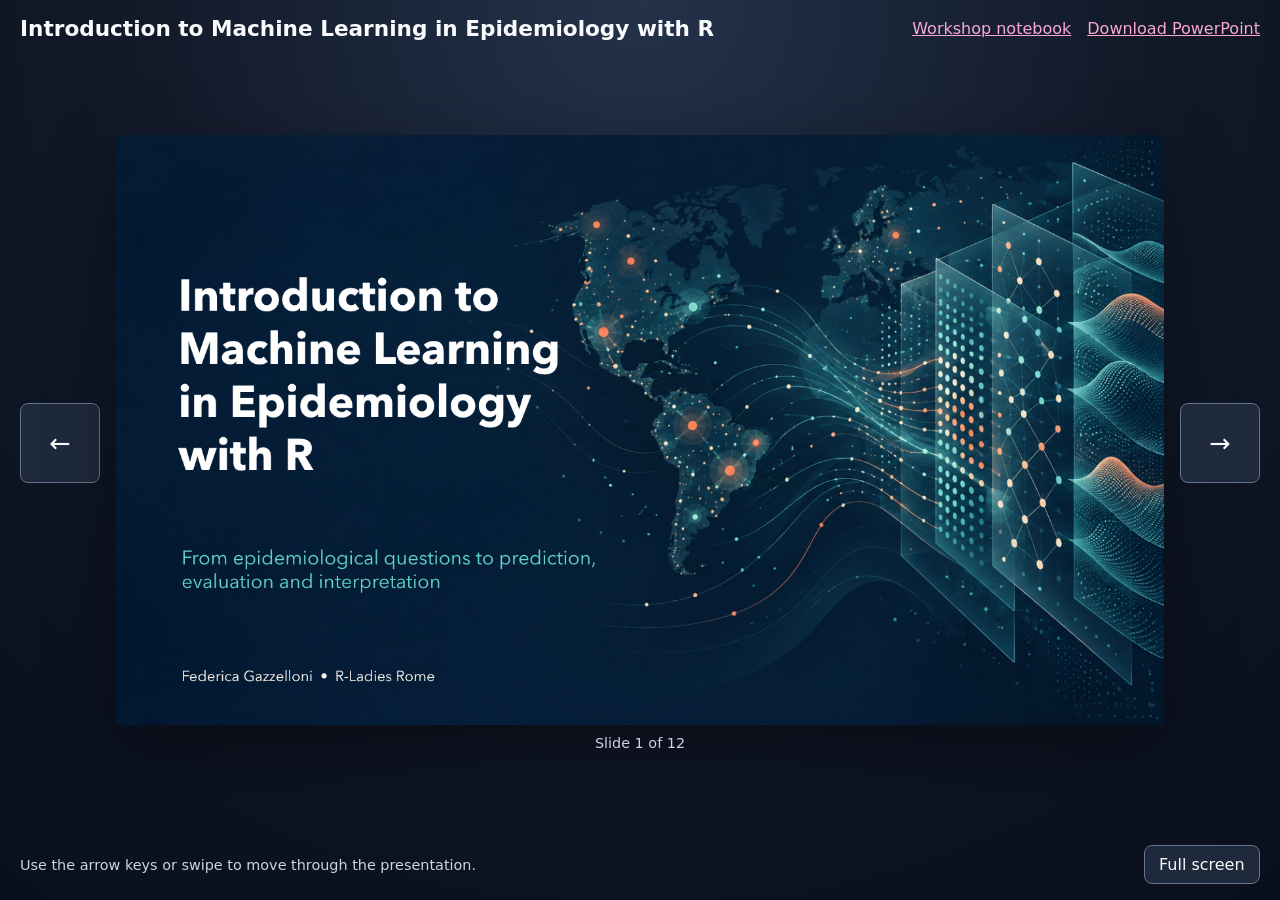
<file: presentation/index.html>
<!doctype html>
<html lang="en">
<head>
  <meta charset="utf-8">
  <meta name="viewport" content="width=device-width, initial-scale=1">
  <meta name="description" content="Introduction to Machine Learning in Epidemiology with R, an R-Ladies Rome workshop by Federica Gazzelloni.">
  <meta property="og:title" content="Introduction to Machine Learning in Epidemiology with R">
  <meta property="og:description" content="R-Ladies Rome workshop presentation by Federica Gazzelloni.">
  <meta property="og:image" content="slides/slide-1.png">
  <title>Introduction to Machine Learning in Epidemiology with R</title>
  <link rel="stylesheet" href="styles.css?v=2">
</head>
<body>
  <main class="presentation" aria-label="Workshop presentation">
    <header class="presentation__header">
      <h1>Introduction to Machine Learning in Epidemiology with R</h1>
      <nav class="presentation__links" aria-label="Presentation links">
        <a href="../">Workshop notebook</a>
        <a href="introduction-to-ml-in-epidemiology-with-r.pptx">Download PowerPoint</a>
      </nav>
    </header>

    <section class="stage" aria-live="polite">
      <button class="nav-button nav-button--previous" type="button" aria-label="Previous slide">&#8592;</button>
      <figure>
        <img id="slide" src="slides/slide-1.png" alt="Slide 1: Introduction to Machine Learning in Epidemiology with R">
        <figcaption id="slide-status">Slide 1 of 12</figcaption>
      </figure>
      <button class="nav-button nav-button--next" type="button" aria-label="Next slide">&#8594;</button>
    </section>

    <footer class="presentation__footer">
      <p>Use the arrow keys or swipe to move through the presentation.</p>
      <button id="fullscreen" type="button">Full screen</button>
    </footer>
  </main>

  <noscript>
    <p class="noscript">JavaScript is required for slide navigation. You can still open each image in the <a href="slides/">slides folder</a>.</p>
  </noscript>
  <script src="presentation.js?v=2"></script>
</body>
</html>
</file>
<file: presentation/styles.css>
:root {
  color-scheme: dark;
  font-family: "Avenir Next", Avenir, system-ui, sans-serif;
  background: #111827;
  color: #f8fafc;
}

* {
  box-sizing: border-box;
}

body {
  min-height: 100vh;
  margin: 0;
  background: radial-gradient(circle at top, #24324a 0, #111827 48%, #090f1c 100%);
}

.presentation {
  min-height: 100vh;
  display: grid;
  grid-template-rows: auto 1fr auto;
  gap: 1rem;
  padding: 1rem 1.25rem;
}

.presentation__header,
.presentation__footer {
  display: flex;
  align-items: center;
  justify-content: space-between;
  gap: 1rem;
  max-width: 1440px;
  width: 100%;
  margin: 0 auto;
}

.presentation__header h1 {
  margin: 0;
  font-size: clamp(1rem, 2vw, 1.35rem);
  font-weight: 600;
}

.presentation__header a {
  color: #f9a8d4;
}

.presentation__links {
  display: flex;
  flex-wrap: wrap;
  justify-content: flex-end;
  gap: 0.5rem 1rem;
}

.stage {
  display: grid;
  grid-template-columns: minmax(3rem, 5rem) minmax(0, 1fr) minmax(3rem, 5rem);
  align-items: center;
  gap: 1rem;
  width: 100%;
  max-width: 1600px;
  margin: 0 auto;
}

figure {
  margin: 0;
  display: grid;
  justify-items: center;
  gap: 0.65rem;
}

#slide {
  display: block;
  width: min(100%, calc((100vh - 10rem) * 16 / 9));
  max-height: calc(100vh - 10rem);
  aspect-ratio: 16 / 9;
  object-fit: contain;
  background: #ffffff;
  box-shadow: 0 1.5rem 4rem rgb(0 0 0 / 35%);
}

figcaption,
.presentation__footer p {
  margin: 0;
  color: #cbd5e1;
  font-size: 0.9rem;
}

button {
  border: 1px solid #64748b;
  border-radius: 0.5rem;
  background: #1e293b;
  color: #f8fafc;
  font: inherit;
  cursor: pointer;
}

button:hover,
button:focus-visible {
  border-color: #f9a8d4;
  outline: 2px solid transparent;
  background: #334155;
}

.nav-button {
  width: 100%;
  aspect-ratio: 1;
  font-size: 1.6rem;
}

#fullscreen {
  padding: 0.55rem 0.9rem;
}

.noscript {
  padding: 1rem;
  text-align: center;
}

@media (max-width: 720px) {
  .presentation {
    padding: 0.75rem;
  }

  .presentation__header,
  .presentation__footer {
    align-items: flex-start;
  }

  .presentation__header h1,
  .presentation__footer p {
    max-width: 70%;
  }

  .presentation__links {
    justify-content: flex-start;
  }

  .stage {
    grid-template-columns: 2.75rem minmax(0, 1fr) 2.75rem;
    gap: 0.5rem;
  }

  #slide {
    max-height: calc(100vh - 12rem);
  }
}

:fullscreen .presentation__header,
:fullscreen .presentation__footer {
  display: none;
}

:fullscreen .presentation {
  padding: 0;
}

:fullscreen .stage {
  max-width: none;
  grid-template-columns: 4rem minmax(0, 1fr) 4rem;
}

:fullscreen #slide {
  width: min(100%, calc(100vh * 16 / 9));
  max-height: 100vh;
}

:fullscreen figcaption {
  position: fixed;
  right: 1rem;
  bottom: 0.75rem;
  padding: 0.25rem 0.5rem;
  border-radius: 0.3rem;
  background: rgb(15 23 42 / 80%);
}
</file>
